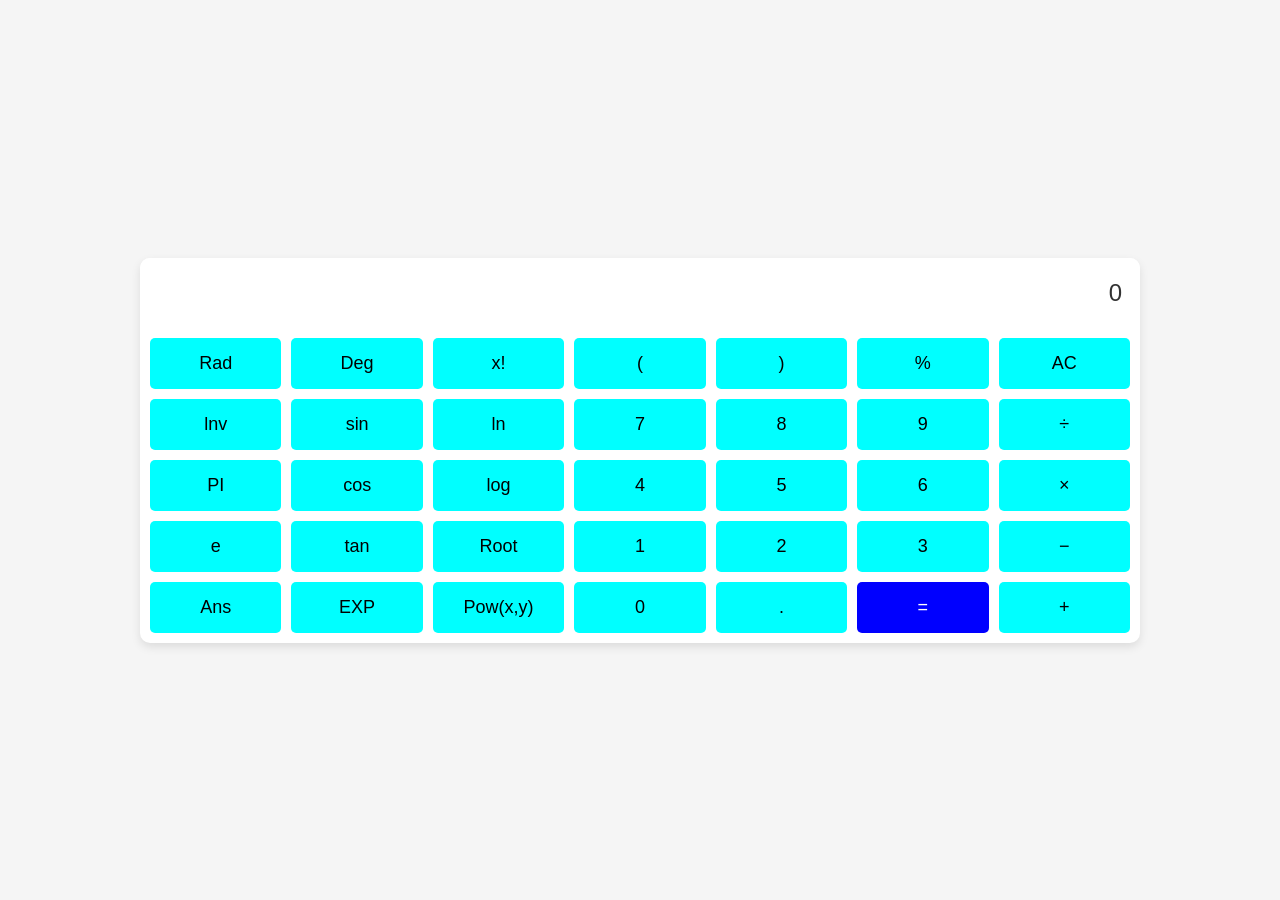
<file: index.html>
<!DOCTYPE html>
<html lang="en">
<head>
    <meta charset="UTF-8">
    <meta name="viewport" content="width=device-width, initial-scale=1.0">
    <title>Simple Calculator</title>
    <link rel="stylesheet" href="style.css">
</head>
<body>
    <div class="calculator">
        <div class="display">
            <input type="text" id="result" value="0" readonly />
        </div>
        <div class="buttons">
            <button>Rad</button>
            <button>Deg</button>
            <button>x!</button>
            <button>(</button>
            <button>)</button>
            <button>%</button>
            <button onclick="clearResult()">AC</button>

            <button>lnv</button>
            <button>sin</button>
            <button>ln</button>
            <button onclick="addInput('7')">7</button>
            <button onclick="addInput('8')">8</button>
            <button onclick="addInput('9')">9</button>
            <button onclick="addInput('/')">÷</button>

            <button>PI</button>
            <button>cos</button>
            <button>log</button>
            <button onclick="addInput('4')">4</button>
            <button onclick="addInput('5')">5</button>
            <button onclick="addInput('6')">6</button>
            <button onclick="addInput('*')">×</button>

            <button>e</button>
            <button>tan</button>
            <button>Root</button>
            <button onclick="addInput('1')">1</button>
            <button onclick="addInput('2')">2</button>
            <button onclick="addInput('3')">3</button>
            <button onclick="addInput('-')">−</button>

            <button>Ans</button> 
            <button>EXP</button>
            <button>Pow(x,y)</button>
            <button onclick="addInput('0')">0</button>
            <button>.</button>
            <button class="equals" onclick="calculateResult()">=</button>
            <button onclick="addInput('+')">+</button>
            
        </div>
    </div>
    <script src="style.js"></script>
</body>
</html>
</file>
<file: style.css>
body {
    font-family: Arial, sans-serif;
    display: flex;
    justify-content: center;
    align-items: center;
    height: 100vh;
    margin: 0;
    background-color: whitesmoke;
}

.calculator {
    width: 1000px;
    background-color: white;
    border-radius: 10px;
    box-shadow: 0 4px 10px rgba(0, 0, 0, 0.1);
    overflow: hidden;
}

.display {
    background-color: white;
    padding: 20px;
    text-align: right;
}

.display input {
    width: 100%;
    font-size: 24px;
    border: none;
    outline: none;
    background: none;
    text-align: right;
    color: #333;
}

.buttons {
    display: grid;
    grid-template-columns: repeat(7, 1fr);
    gap: 10px;
    padding: 10px;
}

button {
    font-size: 18px;
    padding: 15px;
    background-color: aqua;
    border: none;
    border-radius: 5px;
    cursor: pointer;
    transition: background-color 0.3s;
}

button:hover {
    background-color: khaki;
}

button:active {
    background-color: yellow;
}

.equals {
    background-color: blue;
    color: #fff;
    grid-column: span 1;
}

.equals:hover {
    background-color: slateblue;
}
</file>
<file: calculator.css>
body {
    font-family: Arial, sans-serif;
    display: flex;
    justify-content: center;
    align-items: center;
    height: 100vh;
    margin: 0;
    background-color: whitesmoke;
}

.calculator {
    width: 1000px;
    background-color: white;
    border-radius: 10px;
    box-shadow: 0 4px 10px rgba(0, 0, 0, 0.1);
    overflow: hidden;
}

.display {
    background-color: white;
    padding: 20px;
    text-align: right;
}

.display input {
    width: 100%;
    font-size: 24px;
    border: none;
    outline: none;
    background: none;
    text-align: right;
    color: #333;
}

.buttons {
    display: grid;
    grid-template-columns: repeat(7, 1fr);
    gap: 10px;
    padding: 10px;
}

button {
    font-size: 18px;
    padding: 15px;
    background-color: aqua;
    border: none;
    border-radius: 5px;
    cursor: pointer;
    transition: background-color 0.3s;
}

button:hover {
    background-color: khaki;
}

button:active {
    background-color: yellow;
}

.equals {
    background-color: blue;
    color: #fff;
    grid-column: span 1;
}

.equals:hover {
    background-color: slateblue;
}
</file>
